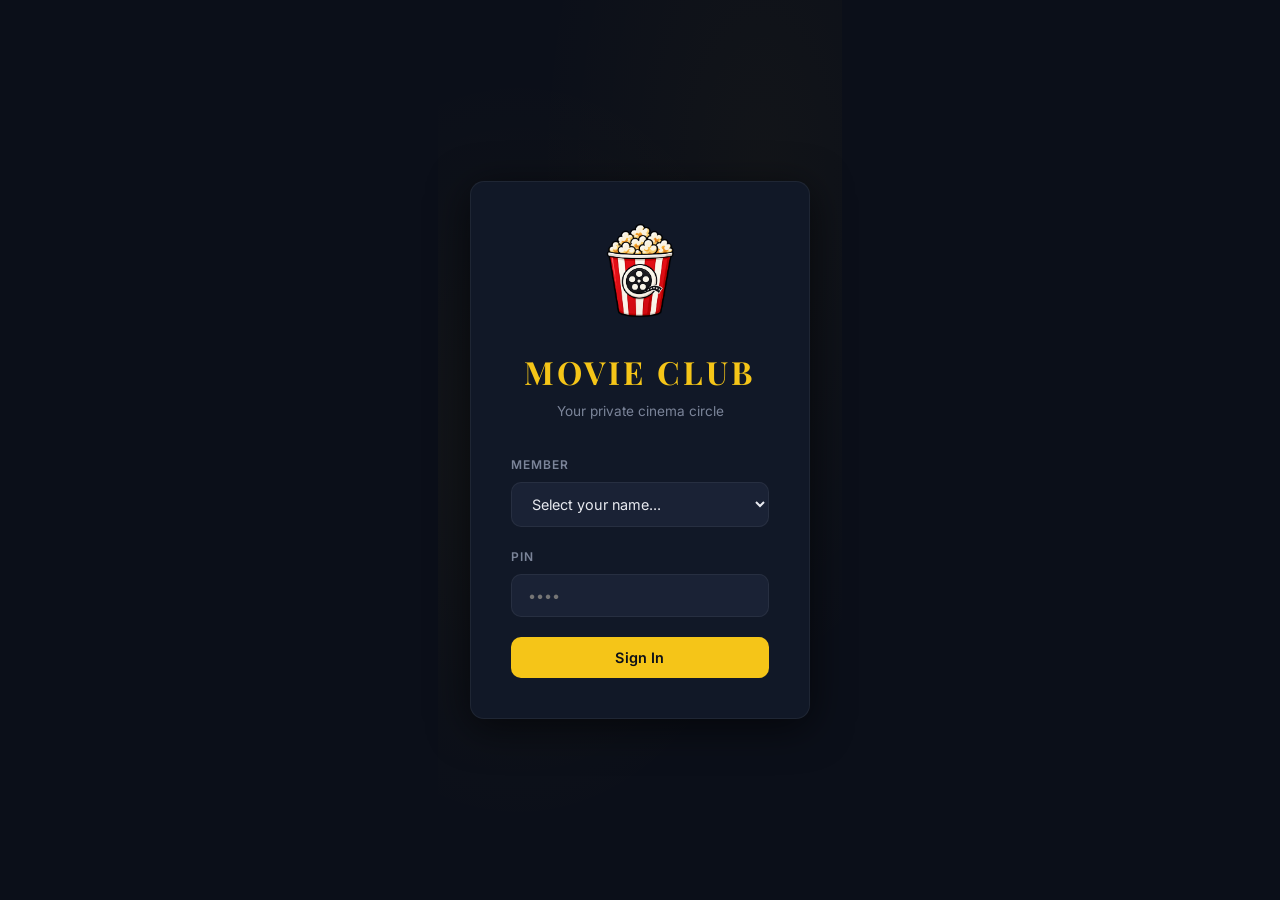
<file: index.html>
<!DOCTYPE html>
<html lang="en">
<head>
    <meta charset="UTF-8">
    <meta name="viewport" content="width=device-width, initial-scale=1.0">
    <title>Movie Club</title>
    <link rel="stylesheet" href="css/styles.css">
    <meta name="apple-mobile-web-app-capable" content="yes">
    <meta name="apple-mobile-web-app-status-bar-style" content="black-translucent">
    <meta name="apple-mobile-web-app-title" content="Movie Club">
    <link rel="apple-touch-icon" href="images/logo.png">
</head>
<body class="login-page">

    <div class="login-container">
        <div class="login-card">
            <div class="login-logo">
                <img src="images/logo.png" alt="Movie Club" class="login-logo-img">
                <h1>MOVIE CLUB</h1>
                <p>Your private cinema circle</p>
            </div>

            <div class="form-group">
                <label for="username">Member</label>
                <select id="username">
                    <option value="">Select your name...</option>
                    <option value="Aaron">Aaron</option>
                    <option value="Alex">Alex</option>
                    <option value="Jamie">Jamie</option>
                    <option value="Joey">Joey</option>
                    <option value="Kevin">Kevin</option>
                </select>
            </div>

            <div class="form-group">
                <label for="pin">PIN</label>
                <input type="password" id="pin" placeholder="••••"
                       maxlength="6" inputmode="numeric">
            </div>

            <button id="login-btn" class="btn-primary">Sign In</button>
            <p id="error-msg" class="error hidden"></p>
        </div>
    </div>

    <!-- Loading Screen -->
    <div id="loading-screen" class="loading-overlay hidden">
        <div class="loading-box">
            <div class="loading-spinner"></div>
            <p class="loading-title">Waking up the server...</p>
            <p class="loading-subtitle">This may take up to 60 seconds</p>
            <div class="loading-dots">
                <span></span>
                <span></span>
                <span></span>
            </div>
        </div>
    </div>

    <script src="js/utils.js"></script>
    <script src="js/auth.js"></script>
</body>
</html>
</file>
<file: css/styles.css>
/* ── GOOGLE FONTS ───────────────────────────────────── */
@import url('https://fonts.googleapis.com/css2?family=Inter:wght@300;400;500;600;700&family=Playfair+Display:wght@600;700&display=swap');

/* ── RESET & BASE ───────────────────────────────────── */
*, *::before, *::after {
    box-sizing: border-box;
    margin: 0;
    padding: 0;
}

/* ── VARIABLES ──────────────────────────────────────── */
:root {
    --bg:           #0B0F19;
    --bg-card:      #111827;
    --bg-elevated:  #1a2235;
    --bg-hover:     #1f2d45;
    --accent:       #F5C518;
    --accent-hover: #f7d045;
    --accent-dim:   rgba(245, 197, 24, 0.15);
    --text:         #E8EAF0;
    --text-muted:   #7B8499;
    --text-dim:     #4a5568;
    --border:       rgba(245, 197, 24, 0.12);
    --border-subtle: rgba(255, 255, 255, 0.06);
    --danger:       #ef4444;
    --danger-dim:   rgba(239, 68, 68, 0.15);
    --success:      #10b981;
    --success-dim:  rgba(16, 185, 129, 0.15);
    --shadow:       0 4px 24px rgba(0, 0, 0, 0.4);
    --shadow-lg:    0 8px 40px rgba(0, 0, 0, 0.6);
    --radius:       10px;
    --radius-lg:    14px;
}

/* ── BODY ───────────────────────────────────────────── */
body {
    background-color: var(--bg);
    color: var(--text);
    font-family: 'Inter', system-ui, sans-serif;
    min-height: 100vh;
    line-height: 1.6;
    -webkit-font-smoothing: antialiased;
}

/* ── NAVIGATION ─────────────────────────────────────── */
nav {
    background-color: rgba(11, 15, 25, 0.85);
    backdrop-filter: blur(12px);
    -webkit-backdrop-filter: blur(12px);
    border-bottom: 1px solid var(--border-subtle);
    padding: 0 2.5rem;
    height: 85px;
    display: flex;
    justify-content: space-between;
    align-items: center;
    position: sticky;
    top: 0;
    z-index: 100;
}

.nav-brand {
    font-family: 'Playfair Display', serif;
    font-size: 2.5rem;
    font-weight: 700;
    color: var(--accent);
    text-decoration: none;
    letter-spacing: 0.12em;
    text-transform: uppercase;
    display: flex;
    align-items: center;
    gap: 0.85rem;
}

.login-logo h1 {
    font-family: 'Playfair Display', serif;
    font-size: 2.2rem;
    color: var(--accent);
    letter-spacing: 0.1em;
    text-transform: uppercase;
    margin-bottom: 0.25rem;
}

.nav-logo {
    width: 46px;
    height: 46px;
    object-fit: contain;
}

.login-logo-img {
    width: 100px;
    height: 100px;
    object-fit: contain;
    margin-bottom: 1rem;
}

.nav-links {
    display: flex;
    gap: 0.25rem;
    list-style: none;
}

.nav-links a {
    color: var(--text-muted);
    text-decoration: none;
    font-size: 0.95rem;
    font-weight: 500;
    padding: 0.5rem 1rem;
    border-radius: 6px;
    transition: all 0.2s;
}

.nav-links a:hover {
    color: var(--text);
    background-color: var(--bg-elevated);
}

.nav-links a.active {
    color: var(--accent);
    background-color: var(--accent-dim);
}

.nav-right {
    display: flex;
    align-items: center;
    gap: 0.75rem;
}

.nav-user {
    font-size: 0.8rem;
    color: var(--text-muted);
}

.nav-user span {
    color: var(--accent);
    font-weight: 600;
}

/* ── MAIN CONTENT ───────────────────────────────────── */
main {
    max-width: 1200px;
    margin: 0 auto;
    padding: 2.5rem 2rem;
}

/* ── PAGE HEADER ────────────────────────────────────── */
.page-header {
    margin-bottom: 2rem;
}

.page-header h1 {
    font-family: 'Playfair Display', serif;
    font-size: 2rem;
    font-weight: 700;
    color: var(--text);
    margin-bottom: 0.35rem;
    letter-spacing: -0.01em;
}

.page-header p {
    color: var(--text-muted);
    font-size: 0.9rem;
}

/* ── DIVIDER ────────────────────────────────────────── */
.divider {
    height: 1px;
    background: var(--border-subtle);
    margin: 2rem 0;
}

/* ── CARDS ──────────────────────────────────────────── */
.card {
    background-color: var(--bg-card);
    border: 1px solid var(--border-subtle);
    border-radius: var(--radius-lg);
    padding: 1.5rem;
    transition: border-color 0.2s, box-shadow 0.2s;
}

.card:hover {
    border-color: var(--border);
    box-shadow: var(--shadow);
}

/* ── BUTTONS ────────────────────────────────────────── */
.btn-primary {
    background-color: var(--accent);
    color: #0B0F19;
    border: none;
    border-radius: var(--radius);
    padding: 0.75rem 1.5rem;
    font-size: 0.9rem;
    font-weight: 600;
    font-family: 'Inter', sans-serif;
    cursor: pointer;
    transition: all 0.2s;
    width: 100%;
    letter-spacing: 0.01em;
}

.btn-primary:hover {
    background-color: var(--accent-hover);
    transform: translateY(-1px);
    box-shadow: 0 4px 12px rgba(245, 197, 24, 0.3);
}

.btn-primary:active {
    transform: translateY(0);
}

.btn-secondary {
    background-color: transparent;
    color: var(--text-muted);
    border: 1px solid var(--border-subtle);
    border-radius: var(--radius);
    padding: 0.5rem 1rem;
    font-size: 0.82rem;
    font-weight: 500;
    font-family: 'Inter', sans-serif;
    cursor: pointer;
    transition: all 0.2s;
}

.btn-secondary:hover {
    color: var(--accent);
    border-color: var(--border);
    background-color: var(--accent-dim);
}

.btn-danger {
    background-color: transparent;
    color: var(--text-muted);
    border: 1px solid var(--border-subtle);
    border-radius: var(--radius);
    padding: 0.5rem 1rem;
    font-size: 0.82rem;
    font-weight: 500;
    font-family: 'Inter', sans-serif;
    cursor: pointer;
    transition: all 0.2s;
}

.btn-danger:hover {
    color: var(--danger);
    border-color: var(--danger);
    background-color: var(--danger-dim);
}

.btn-success {
    background-color: transparent;
    color: var(--text-muted);
    border: 1px solid var(--border-subtle);
    border-radius: var(--radius);
    padding: 0.5rem 1rem;
    font-size: 0.82rem;
    font-weight: 500;
    font-family: 'Inter', sans-serif;
    cursor: pointer;
    transition: all 0.2s;
}

.btn-success:hover {
    color: var(--success);
    border-color: var(--success);
    background-color: var(--success-dim);
}

.active-btn {
    background-color: var(--accent-dim);
    color: var(--accent);
    border-color: var(--border);
}

/* ── FORMS ──────────────────────────────────────────── */
.form-group {
    margin-bottom: 1.25rem;
}

.form-group label {
    display: block;
    font-size: 0.75rem;
    color: var(--text-muted);
    margin-bottom: 0.5rem;
    font-weight: 600;
    letter-spacing: 0.08em;
    text-transform: uppercase;
}

.form-group input,
.form-group select {
    width: 100%;
    padding: 0.75rem 1rem;
    background-color: var(--bg-elevated);
    border: 1px solid var(--border-subtle);
    border-radius: var(--radius);
    color: var(--text);
    font-size: 0.9rem;
    font-family: 'Inter', sans-serif;
    outline: none;
    transition: border-color 0.2s, box-shadow 0.2s;
}

.form-group input:focus,
.form-group select:focus {
    border-color: var(--accent);
    box-shadow: 0 0 0 3px rgba(245, 197, 24, 0.1);
}

.form-group select option {
    background-color: var(--bg-elevated);
}

/* ── LOGIN PAGE ─────────────────────────────────────── */
.login-container {
    min-height: 100vh;
    display: flex;
    align-items: center;
    justify-content: center;
    padding: 2rem;
    background: 
        radial-gradient(ellipse at 20% 50%, rgba(245, 197, 24, 0.04) 0%, transparent 60%),
        radial-gradient(ellipse at 80% 20%, rgba(245, 197, 24, 0.03) 0%, transparent 50%),
        var(--bg);
}

.login-page {
    min-height: 100vh;
    display: flex;
    align-items: center;
    justify-content: center;
}

.login-card {
    background-color: var(--bg-card);
    border: 1px solid var(--border-subtle);
    border-radius: var(--radius-lg);
    padding: 2.5rem;
    width: 100%;
    max-width: 400px;
    box-shadow: var(--shadow-lg);
}

.login-logo {
    text-align: center;
    margin-bottom: 2rem;
}

.login-logo h1 {
    font-family: 'Playfair Display', serif;
    font-size: 2rem;
    color: var(--accent);
    margin-bottom: 0.25rem;
}

.login-logo p {
    color: var(--text-muted);
    font-size: 0.85rem;
}

.login-card .subtitle {
    text-align: center;
    color: var(--text-muted);
    font-size: 0.9rem;
    margin-bottom: 2rem;
}

/* ── UTILITY ────────────────────────────────────────── */
.hidden {
    display: none !important;
}

.error {
    color: var(--danger);
    font-size: 0.82rem;
    margin-top: 0.75rem;
    text-align: center;
    padding: 0.5rem;
    background-color: var(--danger-dim);
    border-radius: var(--radius);
}

.success {
    color: var(--success);
    font-size: 0.82rem;
    margin-top: 0.75rem;
    text-align: center;
}

/* ── MOVIE NIGHT BANNER ─────────────────────────────── */
#movie-night-banner {
    background: linear-gradient(90deg, transparent, rgba(245, 197, 24, 0.06), transparent);
    border-bottom: 1px solid var(--border);
    padding: 0.5rem 2rem;
    text-align: center;
    font-size: 0.82rem;
    color: var(--accent);
    letter-spacing: 0.04em;
    font-weight: 500;
}

/* ── MOVIE GRID ─────────────────────────────────────── */
.movie-grid {
    display: grid;
    grid-template-columns: repeat(auto-fill, minmax(220px, 1fr));
    gap: 1.25rem;
}

/* ── MOVIE CARD ─────────────────────────────────────── */
.movie-card {
    background-color: var(--bg-card);
    border: 1px solid var(--border-subtle);
    border-radius: var(--radius-lg);
    overflow: hidden;
    transition: border-color 0.2s, transform 0.2s, box-shadow 0.2s;
}

.movie-card:hover {
    border-color: var(--border);
    transform: translateY(-3px);
    box-shadow: var(--shadow);
}

.movie-card img {
    width: 100%;
    aspect-ratio: 2/3;
    object-fit: cover;
    display: block;
}

.movie-card-body {
    padding: 1rem;
}

.movie-card-title {
    font-size: 0.9rem;
    font-weight: 600;
    color: var(--text);
    margin-bottom: 0.25rem;
    line-height: 1.3;
}

.movie-card-meta {
    font-size: 0.75rem;
    color: var(--text-muted);
    margin-bottom: 0.75rem;
}

.movie-card-rating {
    font-size: 1.1rem;
    font-weight: 700;
    color: var(--accent);
    margin-bottom: 0.5rem;
}

/* ── RATINGS LIST ───────────────────────────────────── */
.ratings-list {
    display: flex;
    flex-direction: column;
    gap: 0.3rem;
    margin-bottom: 0.75rem;
    padding: 0.5rem 0.75rem;
    background-color: var(--bg-elevated);
    border-radius: 6px;
}

.rating-item {
    display: flex;
    justify-content: space-between;
    align-items: center;
    font-size: 0.78rem;
    color: var(--text-muted);
}

.rating-item .rating-value {
    color: var(--accent);
    font-weight: 600;
    font-size: 0.82rem;
}

/* ── MODAL ──────────────────────────────────────────── */
.modal-overlay {
    position: fixed;
    inset: 0;
    background-color: rgba(0, 0, 0, 0.8);
    display: flex;
    align-items: center;
    justify-content: center;
    z-index: 200;
    padding: 1rem;
    backdrop-filter: blur(4px);
}

.modal-box {
    background-color: var(--bg-card);
    border: 1px solid var(--border-subtle);
    border-radius: var(--radius-lg);
    width: 100%;
    max-width: 380px;
    overflow: hidden;
    box-shadow: var(--shadow-lg);
}

.modal-header {
    display: flex;
    justify-content: space-between;
    align-items: center;
    padding: 1.25rem 1.5rem;
    border-bottom: 1px solid var(--border-subtle);
}

.modal-header h3 {
    font-size: 1rem;
    font-weight: 600;
    color: var(--text);
}

.modal-close {
    background: none;
    border: none;
    color: var(--text-muted);
    font-size: 1rem;
    cursor: pointer;
    padding: 0.25rem;
    transition: color 0.2s;
    line-height: 1;
}

.modal-close:hover {
    color: var(--text);
}

.modal-body {
    padding: 1.5rem;
}

.modal-subtitle {
    color: var(--text-muted);
    font-size: 0.82rem;
    margin-bottom: 1rem;
}

.modal-body input {
    width: 100%;
    padding: 0.75rem 1rem;
    background-color: var(--bg-elevated);
    border: 1px solid var(--border-subtle);
    border-radius: var(--radius);
    color: var(--text);
    font-size: 1rem;
    font-family: 'Inter', sans-serif;
    outline: none;
    transition: border-color 0.2s, box-shadow 0.2s;
    text-align: center;
}

.modal-body input:focus {
    border-color: var(--accent);
    box-shadow: 0 0 0 3px rgba(245, 197, 24, 0.1);
}

.modal-footer {
    display: flex;
    justify-content: flex-end;
    gap: 0.75rem;
    padding: 1rem 1.5rem;
    border-top: 1px solid var(--border-subtle);
}

/* ── SUGGESTION CARD ────────────────────────────────── */
.suggestion-card {
    background-color: var(--bg-card);
    border: 1px solid var(--border-subtle);
    border-radius: var(--radius-lg);
    overflow: hidden;
    display: flex;
    gap: 0;
    transition: border-color 0.2s, box-shadow 0.2s;
    margin-bottom: 1rem;
}

.suggestion-card:hover {
    border-color: var(--border);
    box-shadow: var(--shadow);
}

.suggestion-card img {
    width: 100px;
    min-height: 150px;
    object-fit: cover;
    flex-shrink: 0;
}

.suggestion-card-body {
    flex: 1;
    padding: 1rem 1.25rem;
    display: flex;
    flex-direction: column;
    gap: 0.4rem;
}

.suggestion-title {
    font-size: 1rem;
    font-weight: 600;
    color: var(--text);
    line-height: 1.3;
}

.suggestion-meta {
    font-size: 0.78rem;
    color: var(--text-muted);
}

.seen-it-counts {
    font-size: 0.78rem;
    color: var(--text-dim);
    padding: 0.3rem 0;
}

.suggestion-actions {
    display: flex;
    flex-wrap: wrap;
    gap: 0.4rem;
    margin-top: auto;
    padding-top: 0.5rem;
}

/* ── NEXT MOVIE INFO ────────────────────────────────── */
.next-picker {
    background: linear-gradient(135deg, var(--bg-card), var(--bg-elevated));
    border: 1px solid var(--border);
    border-radius: var(--radius-lg);
    padding: 2rem;
    margin-bottom: 2rem;
    text-align: center;
    position: relative;
    overflow: hidden;
}

.next-picker::before {
    content: '';
    position: absolute;
    top: -50%;
    left: -50%;
    width: 200%;
    height: 200%;
    background: radial-gradient(circle, rgba(245, 197, 24, 0.04) 0%, transparent 60%);
    pointer-events: none;
}

.next-picker h2 {
    font-size: 0.75rem;
    color: var(--text-muted);
    margin-bottom: 0.75rem;
    text-transform: uppercase;
    letter-spacing: 0.12em;
    font-weight: 600;
}

.next-picker .picker-name {
    font-family: 'Playfair Display', serif;
    font-size: 2.2rem;
    font-weight: 700;
    color: var(--accent);
    line-height: 1.2;
}

/* ── SEARCH BOX ─────────────────────────────────────── */
.search-container {
    position: relative;
    margin-bottom: 1.5rem;
}

.search-container input {
    width: 100%;
    padding: 0.85rem 1.25rem;
    background-color: var(--bg-card);
    border: 1px solid var(--border-subtle);
    border-radius: var(--radius-lg);
    color: var(--text);
    font-size: 0.9rem;
    font-family: 'Inter', sans-serif;
    outline: none;
    transition: border-color 0.2s, box-shadow 0.2s;
}

.search-container input:focus {
    border-color: var(--accent);
    box-shadow: 0 0 0 3px rgba(245, 197, 24, 0.08);
}

.search-results {
    position: absolute;
    top: calc(100% + 4px);
    left: 0;
    right: 0;
    background-color: var(--bg-card);
    border: 1px solid var(--border-subtle);
    border-radius: var(--radius-lg);
    max-height: 320px;
    overflow-y: auto;
    z-index: 50;
    box-shadow: var(--shadow-lg);
}

.search-result-item {
    display: flex;
    align-items: center;
    gap: 0.85rem;
    padding: 0.75rem 1rem;
    cursor: pointer;
    transition: background-color 0.15s;
    border-bottom: 1px solid var(--border-subtle);
}

.search-result-item:last-child {
    border-bottom: none;
}

.search-result-item:hover {
    background-color: var(--bg-elevated);
}

.search-result-item img {
    width: 36px;
    height: 54px;
    object-fit: cover;
    border-radius: 4px;
    flex-shrink: 0;
}

.search-result-item .result-info .result-title {
    font-size: 0.88rem;
    font-weight: 500;
    color: var(--text);
    line-height: 1.3;
}

.search-result-item .result-info .result-year {
    font-size: 0.75rem;
    color: var(--text-muted);
    margin-top: 0.15rem;
}

/* ── RANKINGS ───────────────────────────────────────── */
.rankings-list {
    display: flex;
    flex-direction: column;
    gap: 0.75rem;
}

.ranking-item {
    display: flex;
    align-items: center;
    gap: 1rem;
    background-color: var(--bg-card);
    border: 1px solid var(--border-subtle);
    border-radius: var(--radius-lg);
    padding: 1rem 1.25rem;
    transition: border-color 0.2s, box-shadow 0.2s;
}

.ranking-item:hover {
    border-color: var(--border);
    box-shadow: var(--shadow);
}

.ranking-number {
    font-family: 'Playfair Display', serif;
    font-size: 1.4rem;
    font-weight: 700;
    color: var(--accent);
    width: 36px;
    text-align: center;
    flex-shrink: 0;
    opacity: 0.8;
}

.ranking-item:first-child .ranking-number {
    opacity: 1;
    font-size: 1.6rem;
}

.ranking-item img {
    width: 48px;
    height: 72px;
    object-fit: cover;
    border-radius: 6px;
    flex-shrink: 0;
}

.ranking-info {
    flex: 1;
    min-width: 0;
}

.ranking-title {
    font-size: 0.95rem;
    font-weight: 600;
    color: var(--text);
    margin-bottom: 0.2rem;
    white-space: nowrap;
    overflow: hidden;
    text-overflow: ellipsis;
}

.ranking-meta {
    font-size: 0.75rem;
    color: var(--text-muted);
    white-space: nowrap;
    overflow: hidden;
    text-overflow: ellipsis;
}

.ranking-score {
    font-size: 1.3rem;
    font-weight: 700;
    color: var(--accent);
    flex-shrink: 0;
    font-family: 'Playfair Display', serif;
}

/* ── EMPTY STATE ────────────────────────────────────── */
.empty-state {
    text-align: center;
    padding: 4rem 2rem;
    color: var(--text-muted);
}

.empty-state p:first-child {
    font-size: 1rem;
    font-weight: 500;
    color: var(--text-dim);
    margin-bottom: 0.5rem;
}

.empty-state p:last-child {
    font-size: 0.85rem;
}

/* ── LOADING SCREEN ─────────────────────────────────── */
.loading-overlay {
    position: fixed;
    inset: 0;
    background-color: rgba(11, 15, 25, 0.95);
    display: flex;
    align-items: center;
    justify-content: center;
    z-index: 300;
    backdrop-filter: blur(8px);
}

.loading-box {
    text-align: center;
    padding: 2.5rem;
}

.loading-spinner {
    width: 48px;
    height: 48px;
    border: 3px solid var(--border-subtle);
    border-top-color: var(--accent);
    border-radius: 50%;
    animation: spin 1s linear infinite;
    margin: 0 auto 1.5rem;
}

@keyframes spin {
    to { transform: rotate(360deg); }
}

.loading-title {
    font-family: 'Playfair Display', serif;
    font-size: 1.2rem;
    color: var(--text);
    margin-bottom: 0.5rem;
}

.loading-subtitle {
    font-size: 0.82rem;
    color: var(--text-muted);
    margin-bottom: 1.5rem;
}

.loading-dots {
    display: flex;
    justify-content: center;
    gap: 0.4rem;
}

.loading-dots span {
    width: 6px;
    height: 6px;
    background-color: var(--accent);
    border-radius: 50%;
    animation: pulse 1.4s ease-in-out infinite;
}

.loading-dots span:nth-child(2) {
    animation-delay: 0.2s;
}

.loading-dots span:nth-child(3) {
    animation-delay: 0.4s;
}

@keyframes pulse {
    0%, 80%, 100% { opacity: 0.2; transform: scale(0.8); }
    40% { opacity: 1; transform: scale(1); }
}

/* ── RESPONSIVE ─────────────────────────────────────── */
@media (max-width: 600px) {

    .nav-user {
        display: none;
    }

    nav {
        padding: 0.6rem 1rem;
        flex-wrap: wrap;
        height: auto;
        gap: 0.5rem;
    }

    .nav-brand {
        font-size: 1.1rem;
    }

    .nav-links {
        gap: 0.25rem;
        order: 3;
        width: 100%;
        justify-content: center;
        padding-top: 0.5rem;
        border-top: 1px solid var(--border-subtle);
    }

    .nav-links a {
        font-size: 0.78rem;
        padding: 0.35rem 0.65rem;
    }

    .nav-right {
        gap: 0.5rem;
    }

    .nav-user {
        font-size: 0.72rem;
    }

    .nav-right .btn-secondary {
        font-size: 0.7rem;
        padding: 0.3rem 0.6rem;
    }

    main {
        padding: 1.25rem 1rem;
    }

    .page-header h1 {
        font-size: 1.5rem;
    }

    .movie-grid {
        grid-template-columns: repeat(2, 1fr);
        gap: 0.75rem;
    }

    .movie-card-body {
        padding: 0.75rem;
    }

    .movie-card-title {
        font-size: 0.8rem;
    }

    .movie-card-meta {
        font-size: 0.68rem;
    }

    .ranking-item {
        padding: 0.75rem 1rem;
    }

    .ranking-title {
        font-size: 0.85rem;
    }

    .ranking-meta {
        font-size: 0.7rem;
    }

    .next-picker {
        padding: 1.25rem;
    }

    .next-picker .picker-name {
        font-size: 1.7rem;
    }

    .suggestion-card img {
        width: 80px;
        min-height: 120px;
    }

    .modal-box {
        max-width: calc(100vw - 2rem);
    }

    .suggestion-actions button {
        font-size: 0.72rem;
        padding: 0.3rem 0.55rem;
    }
}
</file>
